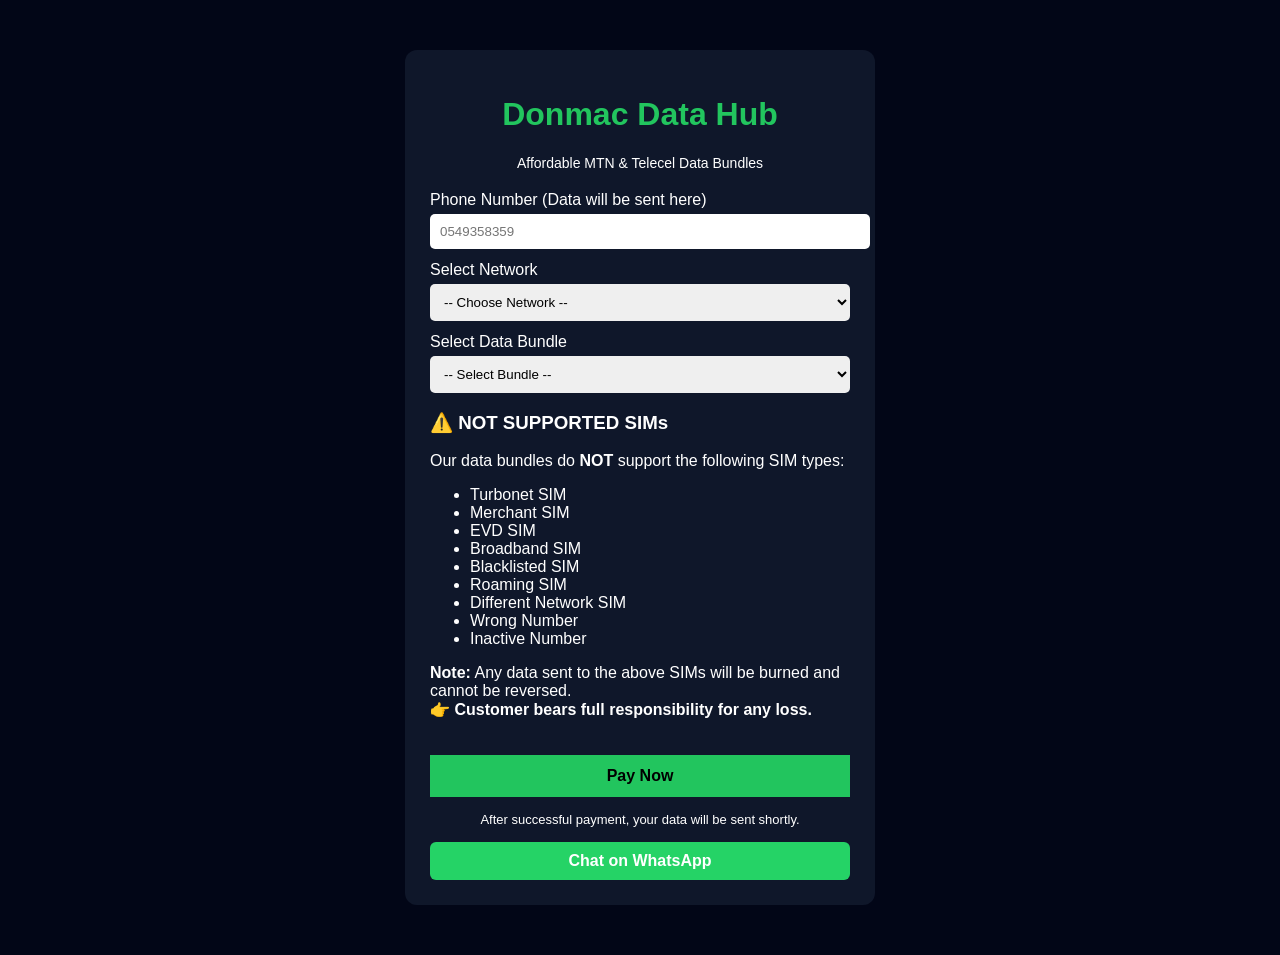
<file: index.html>
<!DOCTYPE html>
<html lang="en">
<head>
  <meta charset="UTF-8">
  <title>Donmac Data Hub</title>
  <meta name="viewport" content="width=device-width, initial-scale=1.0">
  <link rel="stylesheet" href="style.css">
  <script src="https://js.paystack.co/v1/inline.js"></script>
</head>
<body>

  <div class="container">
    <h1>Donmac Data Hub</h1>
    <p class="tagline">Affordable MTN & Telecel Data Bundles</p>

    <form id="paymentForm">

      <label>Phone Number (Data will be sent here)</label>
      <input type="tel" id="phone" placeholder="0549358359" required>

      <label>Select Network</label>
      <select id="network" required>
        <option value="">-- Choose Network --</option>
        <option value="MTN">MTN</option>
        <option value="Telecel">Telecel</option>
      </select>

      <label>Select Data Bundle</label>
      <select id="bundle" required>
        <option value="">-- Select Bundle --</option>
      </select>

<div class="warning">
  <h3>⚠️ NOT SUPPORTED SIMs</h3>
  <p>Our data bundles do <strong>NOT</strong> support the following SIM types:</p>
  <ul>
    <li>Turbonet SIM</li>
    <li>Merchant SIM</li>
    <li>EVD SIM</li>
    <li>Broadband SIM</li>
    <li>Blacklisted SIM</li>
    <li>Roaming SIM</li>
    <li>Different Network SIM</li>
    <li>Wrong Number</li>
    <li>Inactive Number</li>
  </ul>
  <p class="danger">
    <strong>Note:</strong> Any data sent to the above SIMs will be burned and cannot be reversed.
    <br>
    👉 <strong>Customer bears full responsibility for any loss.</strong>
  </p>
</div>

      <button type="submit">Pay Now</button>
    </form>

    <p class="note">
      After successful payment, your data will be sent shortly.
    </p>

    <a class="whatsapp" href="https://wa.me/233549358359" target="_blank">
      Chat on WhatsApp
    </a>
  </div>

  <script src="script.js"></script>
</body>
</html>
</file>
<file: style.css>
body {
  font-family: Arial, sans-serif;
  background: #020617;
  color: #fff;
  margin: 0;
  padding: 0;
}

.container {
  max-width: 420px;
  margin: 50px auto;
  background: #0f172a;
  padding: 25px;
  border-radius: 12px;
}

h1 {
  text-align: center;
  color: #22c55e;
}

.tagline {
  text-align: center;
  font-size: 14px;
  margin-bottom: 20px;
}

label {
  margin-top: 12px;
  display: block;
}

input, select {
  width: 100%;
  padding: 10px;
  margin-top: 5px;
  border-radius: 5px;
  border: none;
}

button {
  width: 100%;
  margin-top: 20px;
  padding: 12px;
  background: #22c55e;
  border: none;
  font-size: 16px;
  font-weight: bold;
  cursor: pointer;
}

button:hover {
  background: #16a34a;
}

.note {
  text-align: center;
  font-size: 13px;
  margin-top: 15px;
}

.whatsapp {
  display: block;
  margin-top: 15px;
  text-align: center;
  background: #25d366;
  color: #fff;
  padding: 10px;
  border-radius: 6px;
  text-decoration: none;
  font-weight: bold;
}
</file>
